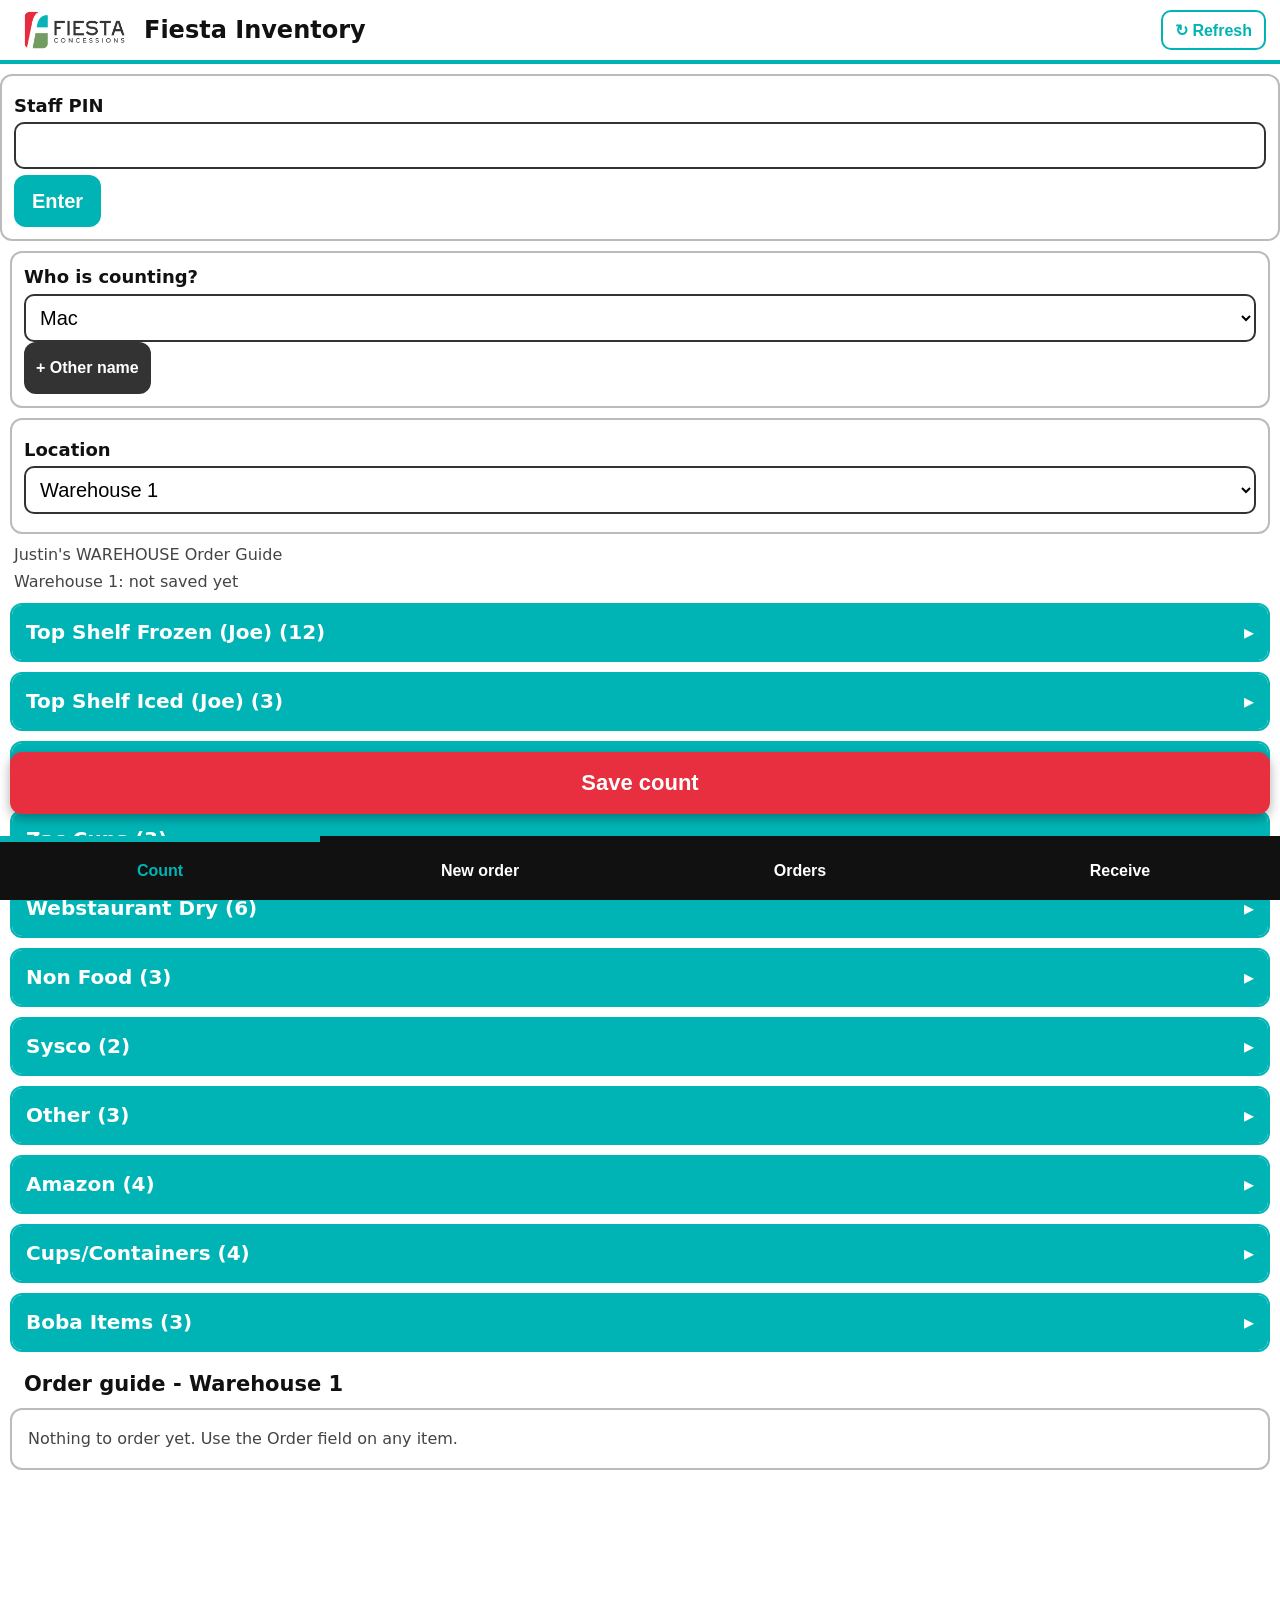
<file: inventory/index.html>
<!doctype html><html lang="en"><head><meta charset="utf-8">
<meta name="viewport" content="width=device-width,initial-scale=1,viewport-fit=cover">
<meta name="robots" content="noindex,nofollow">
<meta name="theme-color" content="#00b4b6"><title>Fiesta Inventory</title>
<link rel="manifest" href="manifest.webmanifest"><link rel="apple-touch-icon" href="icon-192.png">
<link rel="icon" href="icon-192.png"><link rel="stylesheet" href="style.css?v=20261016e"></head><body>
<header><img src="logo.png" alt="Fiesta" class="logo"><h1>Fiesta Inventory</h1><button type="button" id="hardrefresh" class="refresh" aria-label="Refresh app">↻ Refresh</button></header>
<div id="demo" class="banner" hidden>Demo mode: counts and orders are saved on this phone only until the app is connected to the Sheet</div>
<div id="pinbox" class="card" hidden><label>Staff PIN<input id="pin" type="password" inputmode="numeric"></label><button class="btn teal" id="pinok">Enter</button></div>
<main>
<section id="tab-count" class="tab">
  <div class="card"><b>Who is counting?</b><select id="counter" aria-label="Who is counting"></select><button class="btn small" id="addname">+ Other name</button></div>
  <div class="card"><label><b>Location</b><select id="whsw"></select></label></div><p class="muted" id="whsrc"></p>
  <p class="muted" id="lastsaved">Not saved yet</p>
  <div id="groups"></div>
  <h2 id="guideh">Order guide</h2><div id="guide" class="card"></div>
  <div id="txtc" class="card txtbox" hidden><b>Saved ✓ Text it to someone?</b><div class="row" style="display:flex;gap:8px;margin-top:8px"><a class="btn teal" id="txtcgo" href="#">Text Order</a><button type="button" class="btn" id="txtccp">Copy</button></div></div>
  <button class="btn red big sticky" id="savecount">Save count</button>
</section>
<section id="tab-new" class="tab" hidden>
  <div class="card"><label>From warehouse<select id="srcwh"></select></label>
  <label>Your name<select id="ocounter"></select></label>
  <label>Customer / stand<select id="dest"></select></label>
  <input id="destother" placeholder="Type customer or stand" hidden>
  <div id="destalert" class="alert" hidden></div>
  <label>Ship to (address)<input id="shipto"></label>
  <label>Drop spot (Map Plat / stand code)<input id="drop"></label>
  <label>Delivery date<input type="date" id="ddate"></label></div>
  <details class="slip"><summary>Packing slip fields</summary><div class="card" style="margin:0;border:0">
  <label>Slip #<input id="slipno" placeholder="e.g. IF13435"></label>
  <label>Slip date<input type="date" id="slipdate"></label>
  <label>Ship via<input id="shipvia"></label>
  <label>PO #<input id="pono"></label>
  <label>Tax #<input id="taxno"></label>
  <label>Permit #<input id="permitno"></label></div></details>
  <div class="card"><label>Find product<input id="search" type="search" placeholder="Search products"></label>
  <div id="results"></div></div>
  <h2>Items in this order</h2><div id="lines" class="card"><p class="muted">No items yet</p></div>
  <div class="card"><label>Delivery note (optional)<textarea id="onote" rows="2" placeholder="e.g. Deliver to MLK 6F"></textarea></label></div>
  <button class="btn red big" id="saveorder">Save order</button>
  <div id="txto" class="card txtbox" hidden><b>Saved ✓ Text it to someone?</b><div class="row" style="display:flex;gap:8px;margin-top:8px"><a class="btn teal" id="txtogo" href="#">Text Order</a><button type="button" class="btn" id="txtocp">Copy</button></div></div>
</section>
<section id="tab-orders" class="tab" hidden>
  <div class="seg" id="filter"><button data-f="open" class="on">Open</button><button data-f="loaded">Loaded</button><button data-f="delivered">Delivered</button><button data-f="all">All</button><button data-f="sbpending">SB invoice pending</button></div>
  <div id="orders"></div>
</section>
<section id="tab-recv" class="tab" hidden>
  <div class="seg" id="rsw"><button data-r="recv" class="on">Receive from SB</button><button data-r="bal">W2 balance</button></div>
  <div id="recvpane">
  <div id="rcvexp"></div>
  <p class="muted">Specialty Blends delivery <b>into Warehouse 2</b>. Tap + for each product received.</p>
  <div class="card"><label>Received by<input id="rcvwho" autocomplete="off"></label>
  <label>Received date/time<input type="datetime-local" id="rcvwhen"></label>
  <label>SB delivery / invoice # (optional)<input id="rcvref" placeholder="e.g. IF13500 or INV91600"></label></div>
  <div id="rcvitems" class="card"></div>
  <div class="card"><label>Note (optional)<textarea id="rcvnote" rows="2"></textarea></label></div>
  <button class="btn red big" id="saverecv">Save delivery received</button>
  <h2>Received so far</h2><div id="rcvlist"></div></div>
  <div id="balpane" hidden>
  <div class="alert" style="background:#fff7d6;border-color:#b38f00">Only knows what's logged in this app: SB deliveries received here, minus orders pulled from Warehouse 2 (incl. Justin's prior-pulls entry). Not a physical count. Use it to check SB invoices.</div>
  <div id="bal"></div></div>
</section>
</main>
<div id="sheet" hidden><div class="card sheetbox"><h2 style="margin:0 0 6px">Delivered: <span id="shdest"></span></h2><ul id="shitems" class="shitems"></ul>
<label>Received by (name)<input id="rcvby" autocomplete="off"></label>
<label>Received time<input type="datetime-local" id="rcvat"></label>
<label>Signature (sign with finger)</label><canvas id="sig" width="340" height="170"></canvas>
<div class="row"><button class="btn small" id="sigclear">Clear</button><button class="btn small" id="shcancel">Cancel</button><button class="btn green" id="shsave" style="flex:1">Save delivered</button></div></div></div>
<div id="toast" hidden></div>
<nav><button data-tab="count" class="on">Count</button><button data-tab="new">New order</button><button data-tab="orders">Orders</button><button data-tab="recv">Receive</button></nav>
<script src="config.js"></script><script src="app.js?v=20261016e"></script></body></html>
</file>
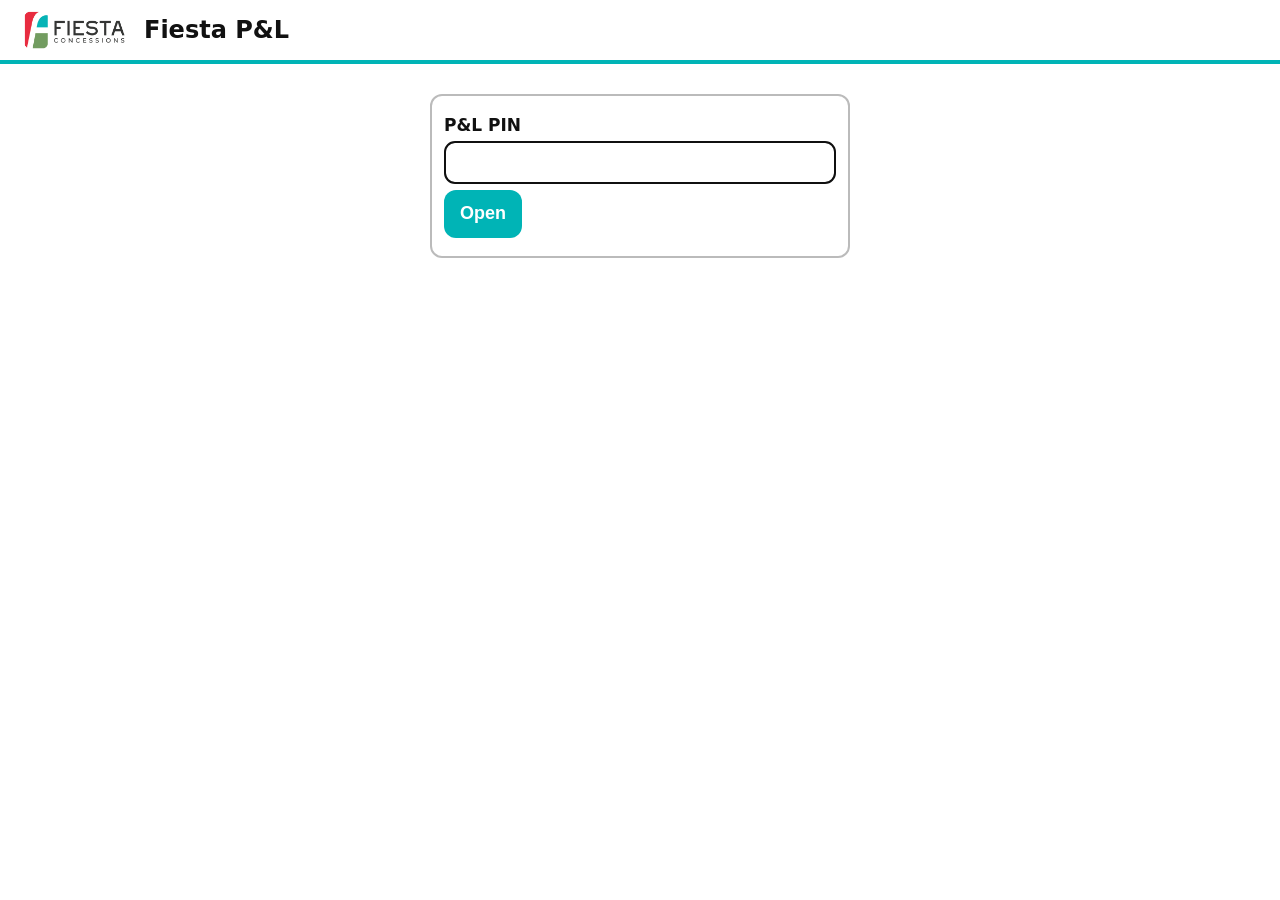
<file: pnl/index.html>
<!doctype html><html lang="en"><head><meta charset="utf-8">
<meta name="viewport" content="width=device-width,initial-scale=1,viewport-fit=cover">
<meta name="robots" content="noindex,nofollow"><meta name="theme-color" content="#00b4b6">
<title>Fiesta P&amp;L</title><link rel="apple-touch-icon" href="icon-192.png"><link rel="icon" href="icon-192.png"><link rel="manifest" href="manifest.webmanifest">
<link rel="stylesheet" href="style.css?v=20261116a"></head><body>
<header><img src="logo.png" alt="Fiesta" class="logo"><h1>Fiesta P&amp;L</h1><span id="asof" class="asof"></span><button id="lock" class="btn small" hidden title="Lock / sign out">🔒 Lock</button></header>
<p id="loading" class="muted" hidden style="text-align:center;margin:30px">Loading P&amp;L…</p>
<div id="pinbox" class="card" hidden><label>P&amp;L PIN<input id="pin" type="password" inputmode="numeric" autocomplete="off"></label><button class="btn teal" id="pinok">Open</button><p id="pinerr" class="muted"></p></div>
<main id="app" hidden>
 <div class="chips" id="units"></div>
 <div class="card ctl">
  <div class="row"><label>Year<select id="year"></select></label><label>Compare to<select id="cmp"></select></label></div>
  <div class="seg" id="ptype">
   <button data-p="year">Year</button><button data-p="day">Day</button><button data-p="week">Fair week</button><button data-p="wk">Wknd/Wkday</button><button data-p="custom">Custom</button></div>
  <div id="pextra" class="row"></div>
  <label class="tog"><input type="checkbox" id="alloc"> Allocate shared costs by share of net sales <span class="tag">PROPOSAL - not decided by Justin</span></label>
 </div>
 <p class="muted" id="plabel"></p>
 <div class="kpis" id="kpis"></div>
 <h2>P&amp;L</h2><div class="card" id="pnl"></div>
 <h2>Compare by fair day</h2><div class="card" id="yoy"></div>
 <h2>All years, same fair days</h2><div class="card" id="years"></div>
 <h2>By location</h2><div class="card" id="byunit"></div>
 <h2>Daily detail <span class="hint">tap a day</span></h2><div class="card" id="daily"></div>
</main>
<div id="sheet" class="sheet" hidden><div class="sheetin"><button class="btn small close" id="close">Close</button><div id="sheetbody"></div></div></div>
<script src="config.js?v=20261116a"></script><script src="app.js?v=20261116a"></script></body></html>
</file>
<file: inventory/style.css>
:root{--teal:#00b4b6;--red:#e82f3f;--green:#739b60;--ink:#111;--line:#bbb}
*{box-sizing:border-box}body{margin:0;font:18px/1.35 system-ui,-apple-system,Segoe UI,Roboto,sans-serif;color:var(--ink);background:#fff;padding-bottom:90px}
header{display:flex;align-items:center;gap:10px;padding:10px 14px;border-bottom:4px solid var(--teal)}
.logo{height:40px}h1{font-size:24px;margin:0}h2{font-size:21px;margin:18px 14px 6px}
main{padding:0 10px}.banner{background:#ffd400;color:#000;font-weight:800;text-align:center;padding:8px;border-bottom:2px solid #000}
.card{border:2px solid var(--line);border-radius:12px;padding:12px;margin:10px 0;background:#fff}
.row{display:flex;gap:10px;align-items:flex-end}.row label{flex:1}
label{display:block;font-weight:700;margin:6px 0}
input,select,textarea{display:block;width:100%;font-size:20px;padding:10px;margin-top:4px;border:2px solid #333;border-radius:10px;background:#fff;color:#000}
.btn{font-size:20px;font-weight:800;border:0;border-radius:12px;padding:14px 18px;color:#fff;background:#333;min-height:52px}
.btn.small{font-size:16px;padding:10px 12px}.teal{background:var(--teal)}.red{background:var(--red)}.green{background:var(--green)}
.big{width:100%;font-size:22px;min-height:62px;margin:12px 0}
.sticky{position:sticky;bottom:86px;box-shadow:0 4px 12px #0005}
.muted{color:#444;margin:6px 4px;font-size:16px}
details{border:2px solid var(--teal);border-radius:12px;margin:10px 0;overflow:hidden}
summary{background:var(--teal);color:#fff;font-weight:800;font-size:20px;padding:14px;cursor:pointer;list-style:none}
summary::after{content:" ▾";float:right}details:not([open]) summary::after{content:" ▸"}
.gnote{padding:6px 12px;font-weight:700;background:#e6f8f8}
.gnote a{color:#006d6e}
.item{padding:10px 12px;border-top:1px solid #ddd}.iname{font-weight:800}.inote{font-size:15px;color:#555}
.item a,.guide a{color:#006d6e;font-weight:700;word-break:break-all}
.fields{display:flex;gap:10px;margin-top:6px}.field{flex:1}.field span{font-size:14px;font-weight:700;text-transform:uppercase}
.step{display:flex;align-items:center;gap:4px}.step button{width:48px;height:52px;font-size:28px;font-weight:900;border:0;border-radius:10px;background:#222;color:#fff;flex:none}
.step button.plus{background:var(--green)}.step input{text-align:center;margin:0;padding:8px 2px;min-width:0;font-weight:800}
.field.order input{border-color:var(--red)}
.gg{margin-bottom:10px}.gg b{color:var(--teal)}
.res{display:flex;justify-content:space-between;align-items:center;padding:8px 0;border-bottom:1px solid #ddd}
.ord{border-left:8px solid var(--red)}.ord.done{border-left-color:var(--green);opacity:.85}
.ord h3{margin:0 0 4px;font-size:21px}.ord ul{margin:6px 0;padding-left:20px}
.seg{display:flex;gap:6px;margin:10px 0}.seg button{flex:1;font-size:18px;font-weight:800;padding:12px;border:2px solid var(--teal);background:#fff;border-radius:10px;color:#000}
.seg button.on{background:var(--teal);color:#fff}
nav{position:fixed;bottom:0;left:0;right:0;display:flex;background:#111;padding-bottom:env(safe-area-inset-bottom)}
nav button{flex:1;background:none;border:0;color:#fff;font-size:18px;font-weight:800;padding:20px 4px;border-top:6px solid transparent}
nav button.on{border-top-color:var(--teal);color:var(--teal)}
#toast{position:fixed;top:12px;left:12px;right:12px;background:var(--green);color:#fff;font-weight:800;padding:14px;border-radius:12px;text-align:center;z-index:9}

.alert{background:#ffe3e5;border:2px solid var(--red);border-radius:10px;padding:10px;font-weight:800;margin:8px 0}
.slip{margin:10px 0}.slip summary{background:#333}
.lastk{color:#888;font-size:15px;font-style:italic}
.unit{font-size:15px;color:#333}
.lbl{display:flex;gap:10px;align-items:center;font-size:19px;font-weight:800;background:#fff7d6;border:2px solid #b38f00;border-radius:10px;padding:12px;margin:8px 0}
.lbl input{width:34px;height:34px;flex:none;margin:0}
.ord.loaded{border-left-color:#e0a800}
.badge{display:inline-block;font-size:14px;font-weight:900;padding:2px 8px;border-radius:6px;color:#fff;background:var(--red);vertical-align:middle}
.badge.loaded{background:#b38f00}.badge.delivered{background:var(--green)}
#sheet{position:fixed;inset:0;background:#000a;z-index:8;display:flex;align-items:flex-end}
#sheet[hidden]{display:none}.sheetbox{width:100%;margin:0;border-radius:16px 16px 0 0;max-height:100vh;overflow:auto}
#sig{display:block;width:100%;height:170px;border:2px dashed #333;border-radius:10px;touch-action:none;background:#fafafa}
.sigimg{max-width:200px;border:1px solid #ccc;background:#fff;display:block}
.seg.wh button{font-size:20px;padding:16px}
.badge.sb{background:#7b3fa0}.badge.sbok{background:var(--green)}
.sbbox{background:#f3e8fa;border:2px solid #7b3fa0;border-radius:10px;padding:10px;margin:8px 0;font-weight:700}.sbbox input{width:100%;font-size:18px;padding:10px;margin:8px 0;box-sizing:border-box}

nav button{font-size:16px}
.badge.prior{background:#555}.badge.confirm{background:#e0a800;color:#000}
table.bal{width:100%;border-collapse:collapse;font-size:15px}table.bal th,table.bal td{border-bottom:1px solid #ddd;padding:6px 3px;text-align:right}table.bal th:first-child,table.bal td:first-child{text-align:left}
table.bal td.neg{color:var(--red);font-weight:800}

.grid2{display:grid;grid-template-columns:1fr 1fr;gap:8px;margin:8px 0}
.grid2 button{font-size:20px;font-weight:800;min-height:60px;padding:10px;border:2px solid var(--teal);background:#fff;border-radius:12px;color:#000}
.grid2 button.on{background:var(--teal);color:#fff}
[hidden]{display:none!important}

.seg.uom{margin:8px 0 4px}.seg.uom button{font-size:20px;padding:14px;min-height:52px}
.packhint{color:#555}.shitems{margin:0 0 8px;padding-left:20px}
.field.order{flex:1.25}.seg.cuom{margin:6px 0 0;gap:4px}.seg.cuom button{padding:8px 4px;font-size:16px;min-height:40px}
.cuom.fixed{margin-top:6px;text-align:center;font-weight:800;font-size:16px;padding:9px 4px;border:2px dashed #999;border-radius:10px;color:#444}
.lastc{font-size:13px;color:#555;margin-top:6px}.lastc:empty{display:none}

.refresh{margin-left:auto;font-size:16px;font-weight:800;border:2px solid var(--teal);background:#fff;color:var(--teal);border-radius:10px;padding:8px 12px;min-height:40px}
.refresh:active{background:var(--teal);color:#fff}
</file>
<file: pnl/style.css>
:root{--teal:#00b4b6;--red:#e82f3f;--green:#739b60;--ink:#111;--line:#bbb}
*{box-sizing:border-box}body{margin:0;font:17px/1.35 system-ui,-apple-system,Segoe UI,Roboto,sans-serif;color:var(--ink);background:#fff;padding-bottom:40px}
header{display:flex;align-items:center;gap:10px;padding:10px 14px;border-bottom:4px solid var(--teal)}
.logo{height:40px}h1{font-size:24px;margin:0}.asof{margin-left:auto;font-size:13px;color:#555;text-align:right}
h2{font-size:20px;margin:18px 4px 6px}.hint{font-size:13px;color:#777;font-weight:400}
main{padding:0 10px;max-width:900px;margin:auto}
.card{border:2px solid var(--line);border-radius:12px;padding:12px;margin:10px 0;background:#fff;overflow-x:auto}
.row{display:flex;gap:10px;align-items:flex-end}.row label{flex:1}
label{display:block;font-weight:700;margin:6px 0}
input,select{display:block;width:100%;font-size:18px;padding:9px;margin-top:4px;border:2px solid #333;border-radius:10px;background:#fff;color:#000}
.btn{font-size:18px;font-weight:800;border:0;border-radius:12px;padding:12px 16px;color:#fff;background:#333;min-height:48px}
.btn.small{font-size:15px;padding:8px 12px;min-height:0}.teal{background:var(--teal)}
.muted{color:#444;margin:6px 4px;font-size:15px}
.chips{display:flex;gap:6px;overflow-x:auto;padding:10px 0 2px}
.chips button,.seg button{flex:none;font-size:15px;font-weight:700;border:2px solid var(--teal);background:#fff;color:#006d6e;border-radius:999px;padding:8px 12px}
.chips button.on,.seg button.on{background:var(--teal);color:#fff}
.seg{display:flex;flex-wrap:wrap;gap:6px;margin:10px 0}
.tog{display:flex;gap:8px;align-items:center;font-weight:600;font-size:15px;flex-wrap:wrap}.tog input{width:22px;height:22px;flex:none;margin:0}
.tag{background:#ffd400;color:#000;font-size:12px;font-weight:800;padding:2px 6px;border-radius:6px}
.kpis{display:grid;grid-template-columns:repeat(2,1fr);gap:8px}@media(min-width:640px){.kpis{grid-template-columns:repeat(4,1fr)}}
.kpi{border:2px solid var(--teal);border-radius:12px;padding:10px}.kpi b{display:block;font-size:22px}.kpi span{font-size:13px;color:#444;font-weight:700;text-transform:uppercase}
.kpi small{display:block;font-size:13px}.up{color:#2e7d32}.dn{color:var(--red)}
table{width:100%;border-collapse:collapse;font-size:15px}td,th{padding:7px 6px;border-bottom:1px solid #e3e3e3;text-align:right;white-space:nowrap}
td:first-child,th:first-child{text-align:left;white-space:normal}th{font-size:13px;text-transform:uppercase;color:#444}
tr.tap{cursor:pointer}tr.tap:hover{background:#e6f8f8}tr.tot td{font-weight:800;border-top:2px solid #333}tr.sub td{color:#555;font-size:14px}
tr.sec td{background:#e6f8f8;font-weight:800}.pend{color:#a66b00;font-style:italic}
.sheet{position:fixed;inset:0;background:#0007;z-index:9;display:flex;align-items:flex-end;justify-content:center}
.sheetin{background:#fff;width:100%;max-width:900px;max-height:88vh;overflow:auto;border-radius:16px 16px 0 0;padding:14px}
.close{float:right}.legend{font-size:13px;margin-top:4px}.legend i{display:inline-block;width:12px;height:12px;margin:0 4px 0 10px;vertical-align:-1px}
svg text{font-size:10px;fill:#444}
[hidden]{display:none!important}
#lock{margin-left:8px;background:#333;flex:none}
#pinbox{max-width:420px;margin:30px auto}#pinerr{color:#c62828;font-weight:700}
</file>
